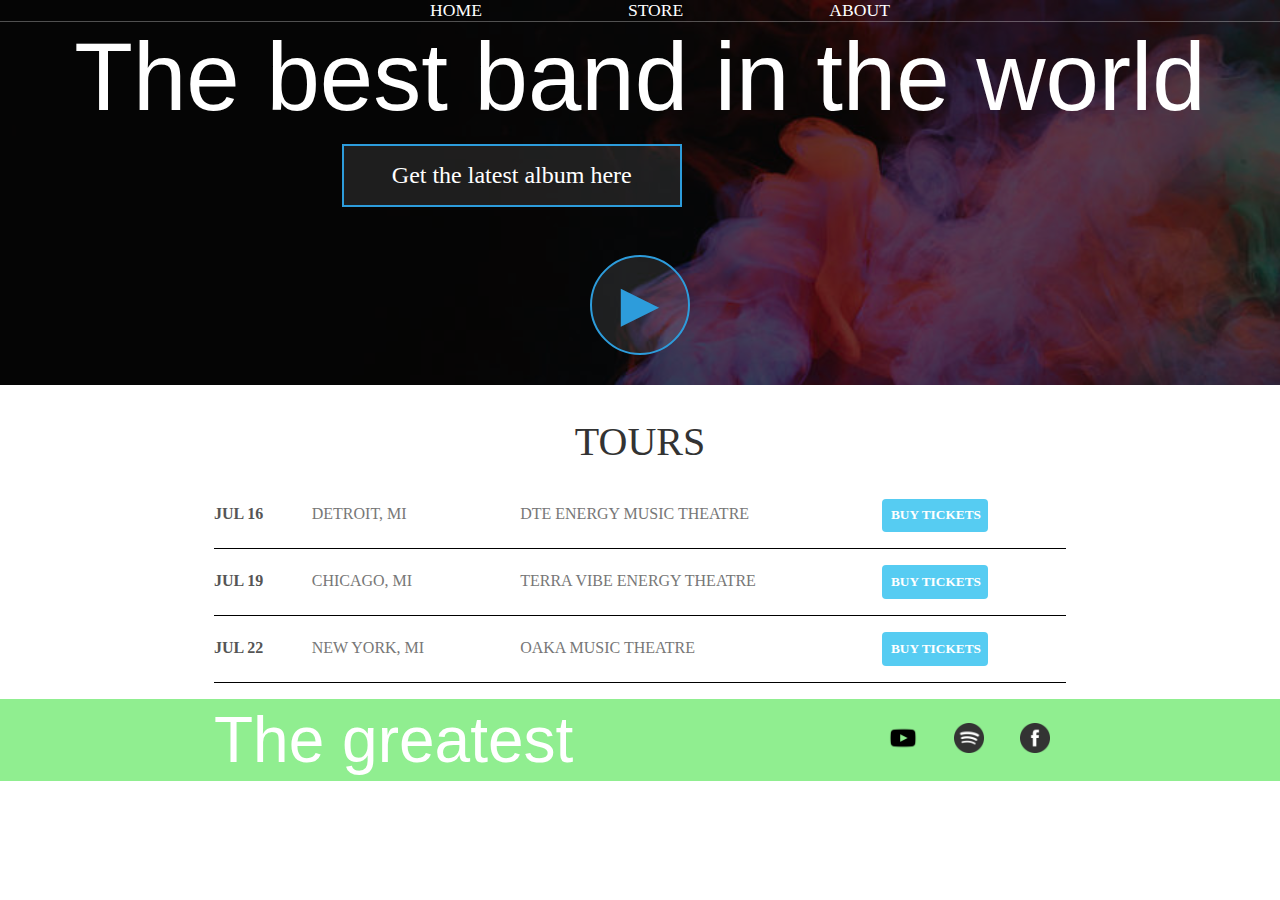
<file: index.html>
<!DOCTYPE html>
<html>

<head>
    <title>Rock Band</title>
    <link rel="stylesheet" href="style.css">
    <meta name="description" content="This is the description">
</head>

<body>
    <header class="main-header">
        <nav class="nav main-nav">
            <ul>
                <li><a href="index.html">HOME</a></li>
                <li><a href="store.html">STORE</a></li>
                <li><a href="about.html">ABOUT</a></li>
            </ul>
        </nav>
        <h1 class="band-name band-name-large">The best band in the world</h1>
        <div class="container">
            <button class="btn btn-header" type="button">Get the latest album here</button>
        </div>
        <button class="btn btn-header btn-play" type="button">&#9658;</button>
    </header>
    <section class="content-section container">
        <h2 class="section-header">TOURS</h2>
        <div>
            <div class="tour-row">
                <span class="tour-item tour-date">JUL 16</span>
                <span class="tour-item tour-city">DETROIT, MI</span>
                <span class="tour-item tour-arena">DTE ENERGY MUSIC THEATRE</span>
                <button class="btn tour-item tour-btn btn-primary" type="button">BUY TICKETS</button>
            </div>
            <div class="tour-row">
                <span class="tour-item tour-date">JUL 19</span>
                <span class="tour-item tour-city">CHICAGO, MI</span>
                <span class="tour-item tour-arena">TERRA VIBE ENERGY THEATRE</span>
                <button class="btn tour-item tour-btn btn-primary" type="button">BUY TICKETS</button>
            </div>
            <div class="tour-row">
                <span class="tour-item tour-date">JUL 22</span>
                <span class="tour-item tour-city">NEW YORK, MI</span>
                <span class="tour-item tour-arena">OAKA MUSIC THEATRE</span>
                <button class="btn tour-item tour-btn btn-primary" type="button">BUY TICKETS</button>
            </div>
        </div>
    </section>
    <footer class="main-footer">
        <div class="container main-footer-container">
            <h3 class="band-name">The greatest</h3>
            <ul class="nav footer-nav">
                <li>
                    <a href="https://Youtube.com" target="_blank">
                        <img src="images/YoutubeLogo.jpg">
                    </a>
                </li>
                <li>
                    <a href="https://Spotify.com" target="_blank">
                        <img src="images/SpotifyLogo.png">
                    </a>
                </li>
                <li>
                    <a href="https://Facebook.com" target="_blank">
                        <img src="images/FacebookLogo.png">
                    </a>
                </li>
            </ul>
        </div>
    </footer>
</body>

</html>
</file>
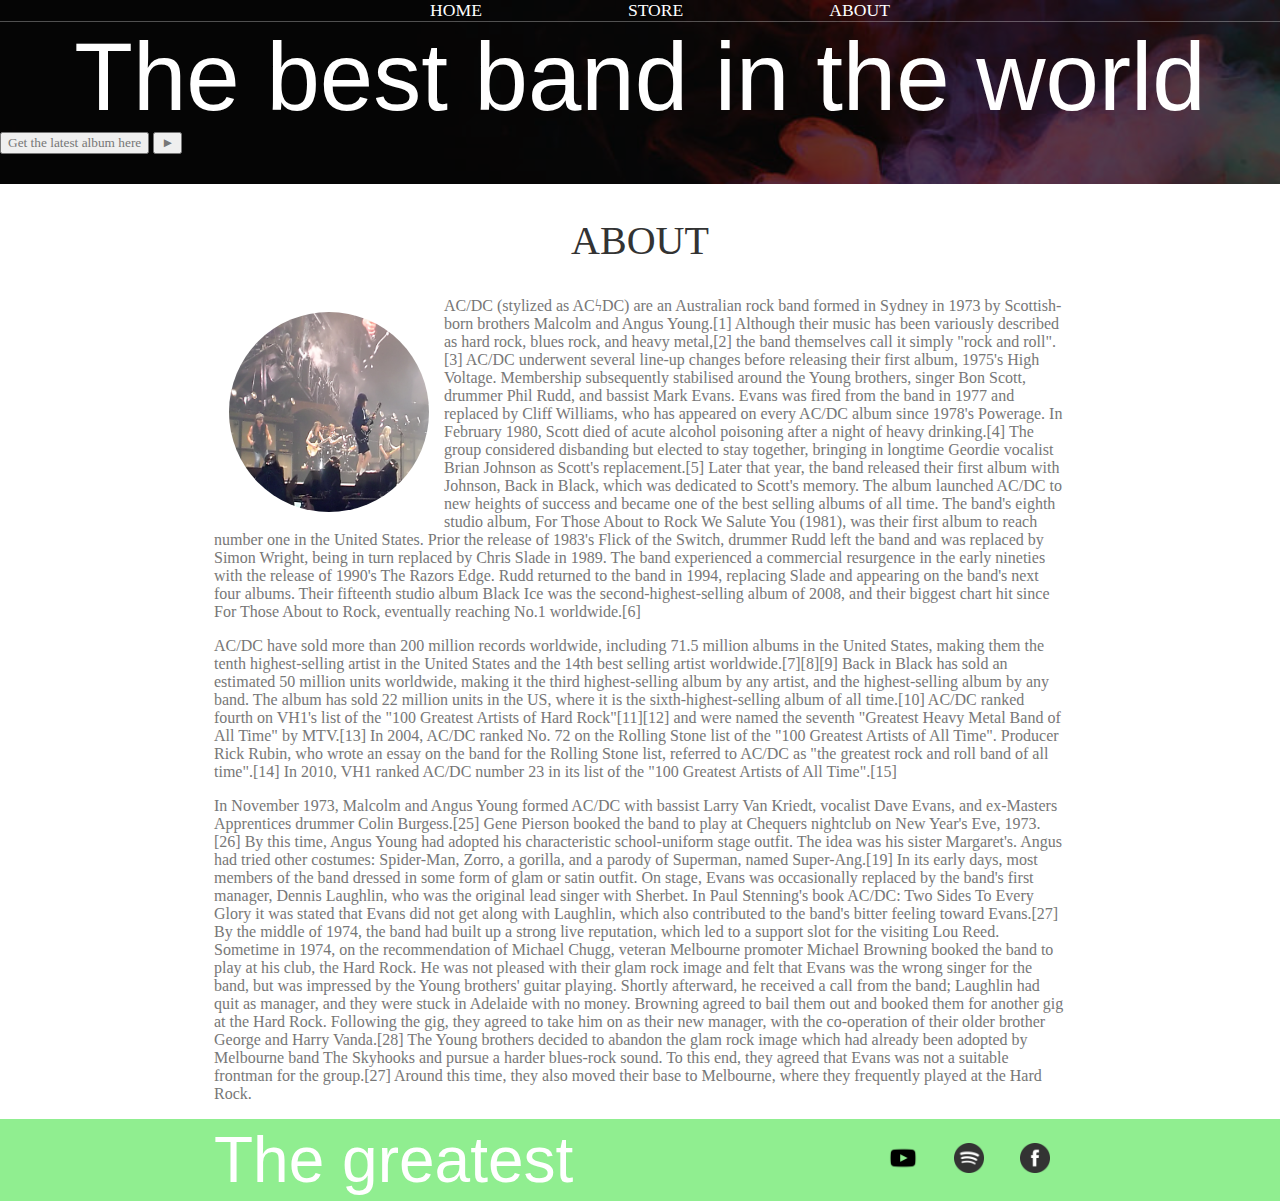
<file: about.html>
<!DOCTYPE html>
<html>

<head>
    <title>Rock Band | ABOUT</title>
    <link rel="stylesheet" href="style.css">
    <meta name="description" content="This is the description">
</head>

<body>
    <header class="main-header">
        <nav class="nav main-nav">
            <ul>
                <li><a href="index.html">HOME</a></li>
                <li><a href="store.html">STORE</a></li>
                <li><a href="about.html">ABOUT</a></li>
            </ul>
        </nav>
        <h1 class="band-name band-name-large">The best band in the world</h1>
        <button type="button">Get the latest album here</button>
        <button type="button">&#9658;</button>
    </header>
    <section class="content-section container">
        <h2 class="section-header">ABOUT</h2>
        <img class="about-band-image" src="images/ACDC.jpg">
        <p>
            AC/DC (stylized as ACϟDC) are an Australian rock band formed in Sydney in 1973 by Scottish-born brothers
            Malcolm and Angus Young.[1] Although their music has been variously described as hard rock, blues rock, and
            heavy metal,[2] the band themselves call it simply "rock and roll".[3]

            AC/DC underwent several line-up changes before releasing their first album, 1975's High Voltage. Membership
            subsequently stabilised around the Young brothers, singer Bon Scott, drummer Phil Rudd, and bassist Mark
            Evans. Evans was fired from the band in 1977 and replaced by Cliff Williams, who has appeared on every AC/DC
            album since 1978's Powerage. In February 1980, Scott died of acute alcohol poisoning after a night of heavy
            drinking.[4] The group considered disbanding but elected to stay together, bringing in longtime Geordie
            vocalist Brian Johnson as Scott's replacement.[5] Later that year, the band released their first album with
            Johnson, Back in Black, which was dedicated to Scott's memory. The album launched AC/DC to new heights of
            success and became one of the best selling albums of all time.

            The band's eighth studio album, For Those About to Rock We Salute You (1981), was their first album to reach
            number one in the United States. Prior the release of 1983's Flick of the Switch, drummer Rudd left the band
            and was replaced by Simon Wright, being in turn replaced by Chris Slade in 1989. The band experienced a
            commercial resurgence in the early nineties with the release of 1990's The Razors Edge. Rudd returned to the
            band in 1994, replacing Slade and appearing on the band's next four albums. Their fifteenth studio album
            Black Ice was the second-highest-selling album of 2008, and their biggest chart hit since For Those About to
            Rock, eventually reaching No.1 worldwide.[6]

        </p>
        <p>
            AC/DC have sold more than 200 million records worldwide, including 71.5 million albums in the United States,
            making them the tenth highest-selling artist in the United States and the 14th best selling artist
            worldwide.[7][8][9] Back in Black has sold an estimated 50 million units worldwide, making it the third
            highest-selling album by any artist, and the highest-selling album by any band. The album has sold 22
            million units in the US, where it is the sixth-highest-selling album of all time.[10] AC/DC ranked fourth on
            VH1's list of the "100 Greatest Artists of Hard Rock"[11][12] and were named the seventh "Greatest Heavy
            Metal Band of All Time" by MTV.[13] In 2004, AC/DC ranked No. 72 on the Rolling Stone list of the "100
            Greatest Artists of All Time". Producer Rick Rubin, who wrote an essay on the band for the Rolling Stone
            list, referred to AC/DC as "the greatest rock and roll band of all time".[14] In 2010, VH1 ranked AC/DC
            number 23 in its list of the "100 Greatest Artists of All Time".[15]
        </p>
        <p>
            In November 1973, Malcolm and Angus Young formed AC/DC with bassist Larry Van Kriedt, vocalist Dave Evans,
            and ex-Masters Apprentices drummer Colin Burgess.[25] Gene Pierson booked the band to play at Chequers
            nightclub on New Year's Eve, 1973.[26] By this time, Angus Young had adopted his characteristic
            school-uniform stage outfit. The idea was his sister Margaret's. Angus had tried other costumes: Spider-Man,
            Zorro, a gorilla, and a parody of Superman, named Super-Ang.[19] In its early days, most members of the band
            dressed in some form of glam or satin outfit. On stage, Evans was occasionally replaced by the band's first
            manager, Dennis Laughlin, who was the original lead singer with Sherbet. In Paul Stenning's book AC/DC: Two
            Sides To Every Glory it was stated that Evans did not get along with Laughlin, which also contributed to the
            band's bitter feeling toward Evans.[27]

            By the middle of 1974, the band had built up a strong live reputation, which led to a support slot for the
            visiting Lou Reed. Sometime in 1974, on the recommendation of Michael Chugg, veteran Melbourne promoter
            Michael Browning booked the band to play at his club, the Hard Rock. He was not pleased with their glam rock
            image and felt that Evans was the wrong singer for the band, but was impressed by the Young brothers' guitar
            playing. Shortly afterward, he received a call from the band; Laughlin had quit as manager, and they were
            stuck in Adelaide with no money. Browning agreed to bail them out and booked them for another gig at the
            Hard Rock. Following the gig, they agreed to take him on as their new manager, with the co-operation of
            their older brother George and Harry Vanda.[28] The Young brothers decided to abandon the glam rock image
            which had already been adopted by Melbourne band The Skyhooks and pursue a harder blues-rock sound. To this
            end, they agreed that Evans was not a suitable frontman for the group.[27] Around this time, they also moved
            their base to Melbourne, where they frequently played at the Hard Rock.
        </p>
    </section>
    <footer class="main-footer">
        <div class="container main-footer-container">
            <h3 class="band-name">The greatest</h3>
            <ul class="nav footer-nav">
                <li>
                    <a href="https://Youtube.com" target="_blank">
                        <img src="images/YoutubeLogo.jpg">
                    </a>
                </li>
                <li>
                    <a href="https://Spotify.com" target="_blank">
                        <img src="images/SpotifyLogo.png">
                    </a>
                </li>
                <li>
                    <a href="https://Facebook.com" target="_blank">
                        <img src="images/FacebookLogo.png">
                    </a>
                </li>
            </ul>
        </div>
    </footer>
</body>

</html>
</file>
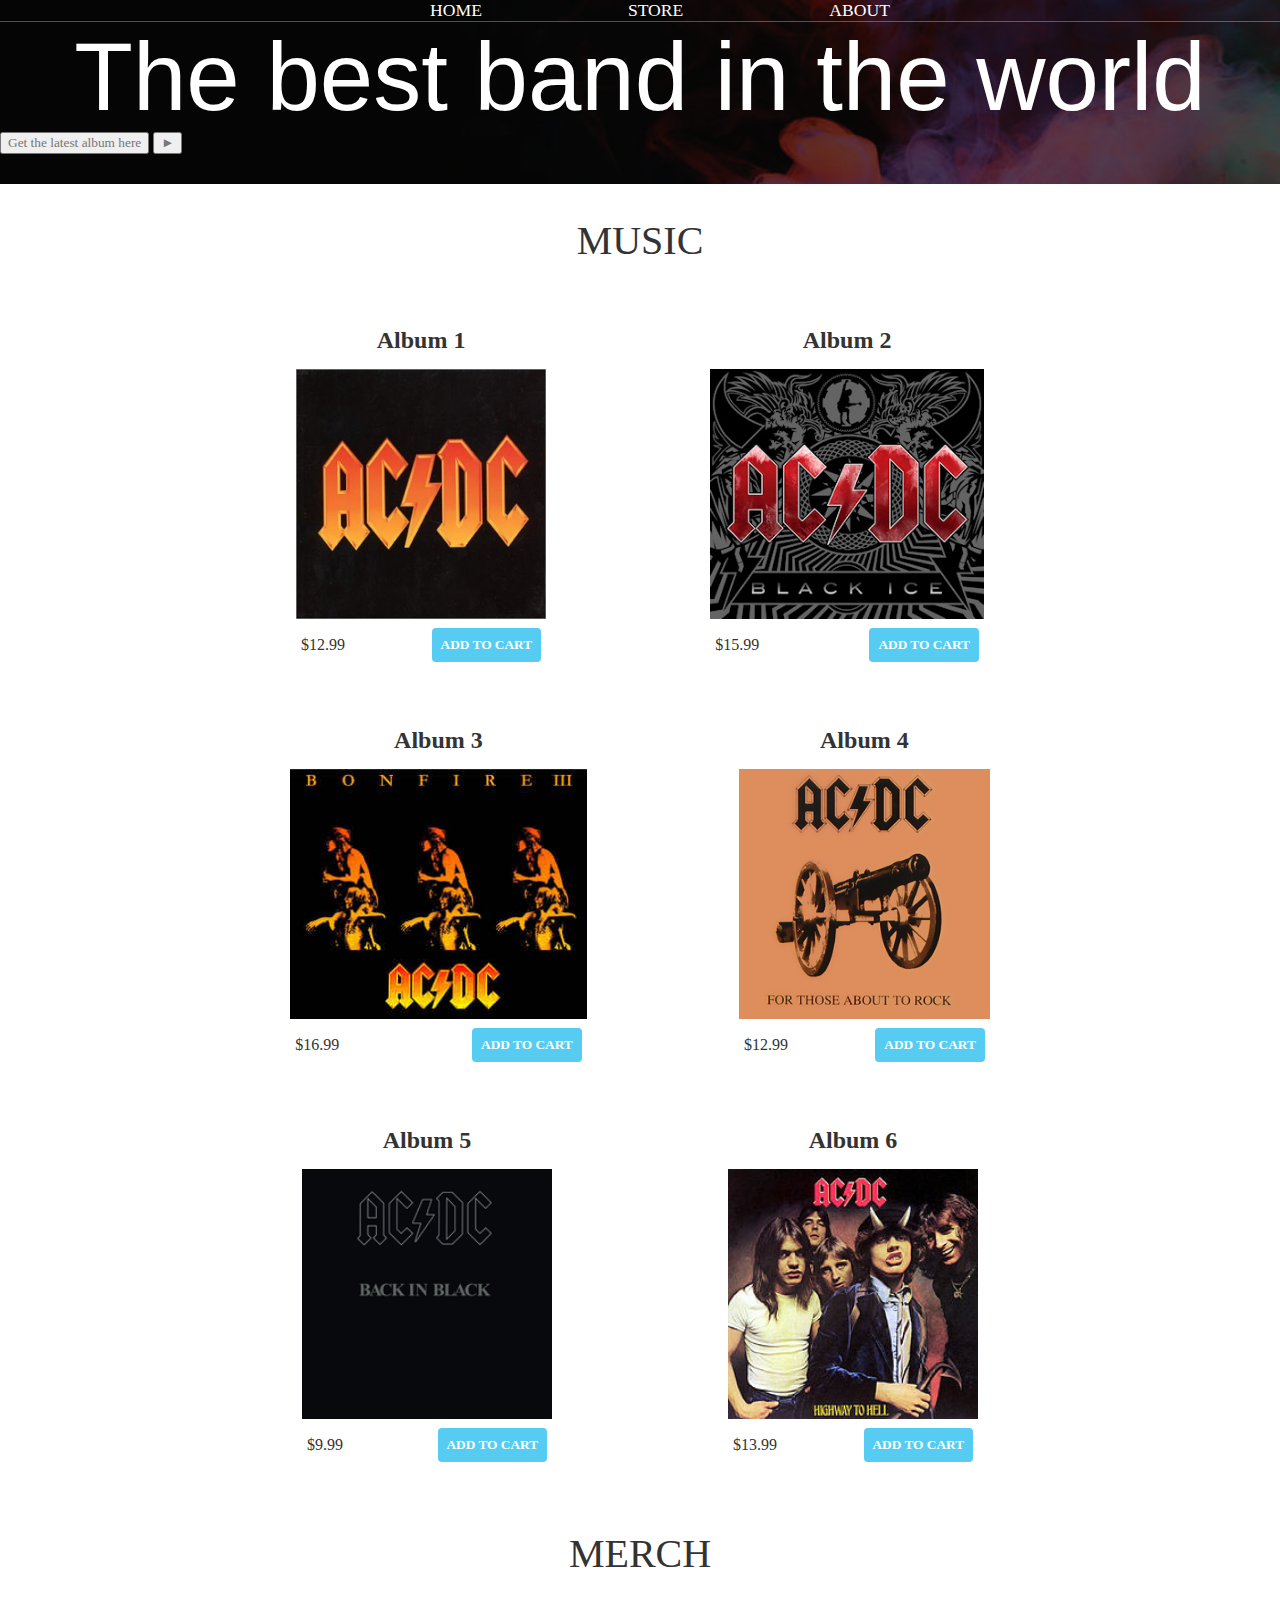
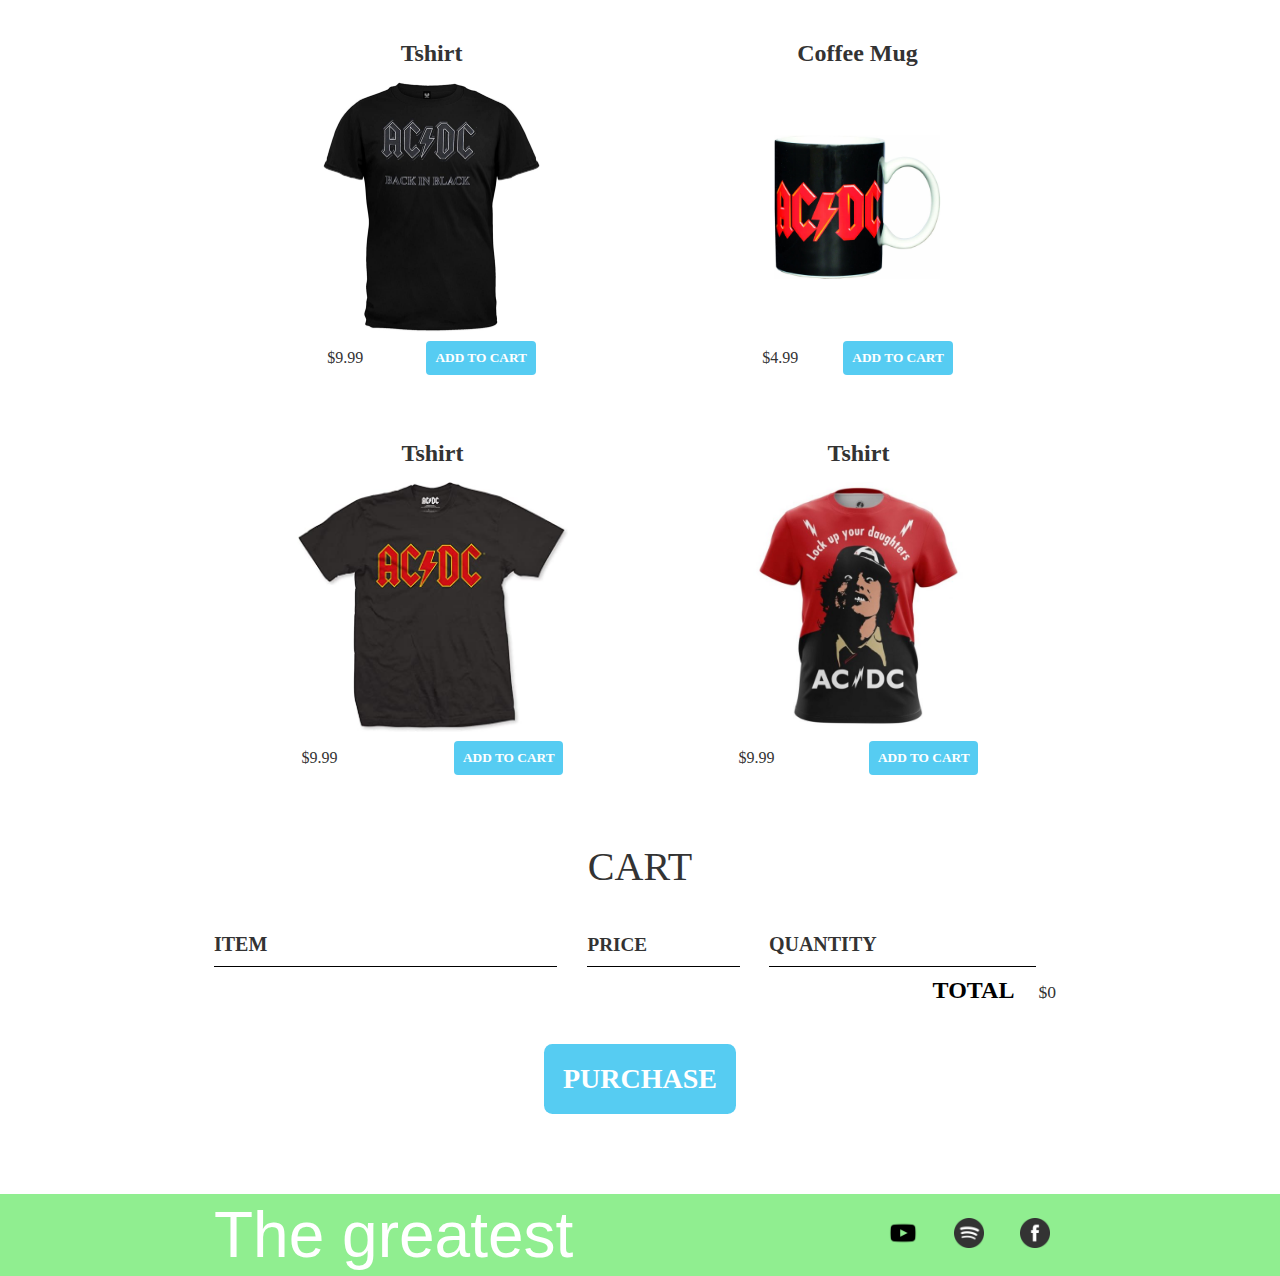
<file: store.html>
<!DOCTYPE html>
<html>

<head>
    <title>Rock Band | STORE</title>
    <link rel="stylesheet" href="style.css">
    <script src="store.js" async></script>
    <meta name="description" content="This is the description">
</head>

<body>
    <header class="main-header">
        <nav class="main-nav nav">
            <ul>
                <li><a href="index.html">HOME</a></li>
                <li><a href="store.html">STORE</a></li>
                <li><a href="about.html">ABOUT</a></li>
            </ul>
        </nav>
        <h1 class="band-name band-name-large">The best band in the world</h1>
        <button type="button">Get the latest album here</button>
        <button type="button">&#9658;</button>
    </header>
    <section class="container content-section">
        <h2 class="section-header">MUSIC</h2>
        <div class="shop-items">
            <div class="shop-item">
                <span class="shop-item-title">Album 1</span>
                <img class="shop-item-image" src="images/acdcalbum1.jpg">
                <div class="shop-item-details">
                    <span class="shop-item-price">$12.99</span>
                    <button class="btn btn-primary shop-item-button" role="button">ADD TO CART</button>
                </div>
            </div>
            <div class="shop-item">
                <span class="shop-item-title">Album 2</span>
                <img class="shop-item-image" src="images/acdcalbum2.jpg">
                <div class="shop-item-details">
                    <span class="shop-item-price">$15.99</span>
                    <button class="btn btn-primary shop-item-button" role="button">ADD TO CART</button>
                </div>
            </div>
            <div class="shop-item">
                <span class="shop-item-title">Album 3</span>
                <img class="shop-item-image" src="images/acdcalbum3.jpg">
                <div class="shop-item-details">
                    <span class="shop-item-price">$16.99</span>
                    <button class="btn btn-primary shop-item-button" role="button">ADD TO CART</button>
                </div>
            </div>
            <div class="shop-item">
                <span class="shop-item-title">Album 4</span>
                <img class="shop-item-image" src="images/acdcalbum4.jpg">
                <div class="shop-item-details">
                    <span class="shop-item-price">$12.99</span>
                    <button class="btn btn-primary shop-item-button" role="button">ADD TO CART</button>
                </div>
            </div>
            <div class="shop-item">
                <span class="shop-item-title">Album 5</span>
                <img class="shop-item-image" src="images/acdcalbum5.jpg">
                <div class="shop-item-details">
                    <span class="shop-item-price">$9.99</span>
                    <button class="btn btn-primary shop-item-button" role="button">ADD TO CART</button>
                </div>
            </div>
            <div class="shop-item">
                <span class="shop-item-title">Album 6</span>
                <img class="shop-item-image" src="images/acdcalbum6.jpg">
                <div class="shop-item-details">
                    <span class="shop-item-price">$13.99</span>
                    <button class="btn btn-primary shop-item-button" role="button">ADD TO CART</button>
                </div>
            </div>
        </div>

    </section>

    <section class="container content-section">
        <h2 class="section-header">MERCH</h2>
        <div class="shop-items">
            <div class="shop-item">
                <span class="shop-item-title">Tshirt</span>
                <img class="shop-item-image" src="images/acdctshirt.jpg">
                <div class="shop-item-details">
                    <span class="shop-item-price">$9.99</span>
                    <button class="btn btn-primary shop-item-button" type="button">ADD TO CART</button>
                </div>
            </div>
            <div class="shop-item">
                <span class="shop-item-title">Coffee Mug</span>
                <img class="shop-item-image" src="images/acdccup.jpg">
                <div class="shop-item-details">
                    <span class="shop-item-price">$4.99</span>
                    <button class="btn btn-primary shop-item-button" type="button">ADD TO CART</button>
                </div>
            </div>
            <div class="shop-item">
                <span class="shop-item-title">Tshirt</span>
                <img class="shop-item-image" src="images/acdctshirt2.jpg">
                <div class="shop-item-details">
                    <span class="shop-item-price">$9.99</span>
                    <button class="btn btn-primary shop-item-button" type="button">ADD TO CART</button>
                </div>
            </div>
            <div class="shop-item">
                <span class="shop-item-title">Tshirt</span>
                <img class="shop-item-image" src="images/acdctshirt3.jpg">
                <div class="shop-item-details">
                    <span class="shop-item-price">$9.99</span>
                    <button class="btn btn-primary shop-item-button" type="button">ADD TO CART</button>
                </div>
            </div>
        </div>
    </section>

    <section class="container content-section">
        <h2 class="section-header">CART</h2>
        <div class="cart-row">
            <span class="cart-item cart-header cart-column">ITEM</span>
            <span class="cart-price cart-header cart-column">PRICE</span>
            <span class="cart-quantity cart-header cart-column">QUANTITY</span>
        </div>
        <div class="cart-items">
            <!-- <div class="cart-row">
                <div class="cart-item cart-column">
                    <img class="cart-item-image" src="images/acdcalbum1.jpg" width="100" height="100">
                    <span class="cart-item-title">Album</span>
                </div>
                <span class="cart-price cart-column">$9,99</span>
                <div class="cart-quantity cart-column">
                    <input class="cart-quantity-input" type="number" value="1">
                    <button class="btn btn-danger" role="button">REMOVE</button>
                </div>
            </div>
            <div class="cart-row">
                <div class="cart-item cart-column">
                    <img class="cart-item-image" src="images/acdccup.jpg" width="100" height="100">
                    <span class="cart-item-title">Cup</span>
                </div>
                <span class="cart-price cart-column">$12,99</span>
                <div class="cart-quantity cart-column">
                    <input class="cart-quantity-input" type="number" value="1">
                    <button class="btn btn-danger" role="button">REMOVE</button>
                </div>
            </div> -->
        </div>

        <div class="cart-total">
            <span class="cart-total-title">TOTAL</span>
            <span class="cart-total-price">$0</span>
        </div>

        <button class="btn btn-primary btn-purchase" type="button">PURCHASE</button>
    </section>
    <footer class="main-footer">
        <div class="container main-footer-container">
            <h3 class="band-name">The greatest</h3>
            <ul class="nav footer-nav">
                <li>
                    <a href="https://Youtube.com" target="_blank">
                        <img src="images/YoutubeLogo.jpg">
                    </a>
                </li>
                <li>
                    <a href="https://Spotify.com" target="_blank">
                        <img src="images/SpotifyLogo.png">
                    </a>
                </li>
                <li>
                    <a href="https://Facebook.com" target="_blank">
                        <img src="images/FacebookLogo.png">
                    </a>
                </li>
            </ul>
        </div>
    </footer>

</body>

</html>
</file>
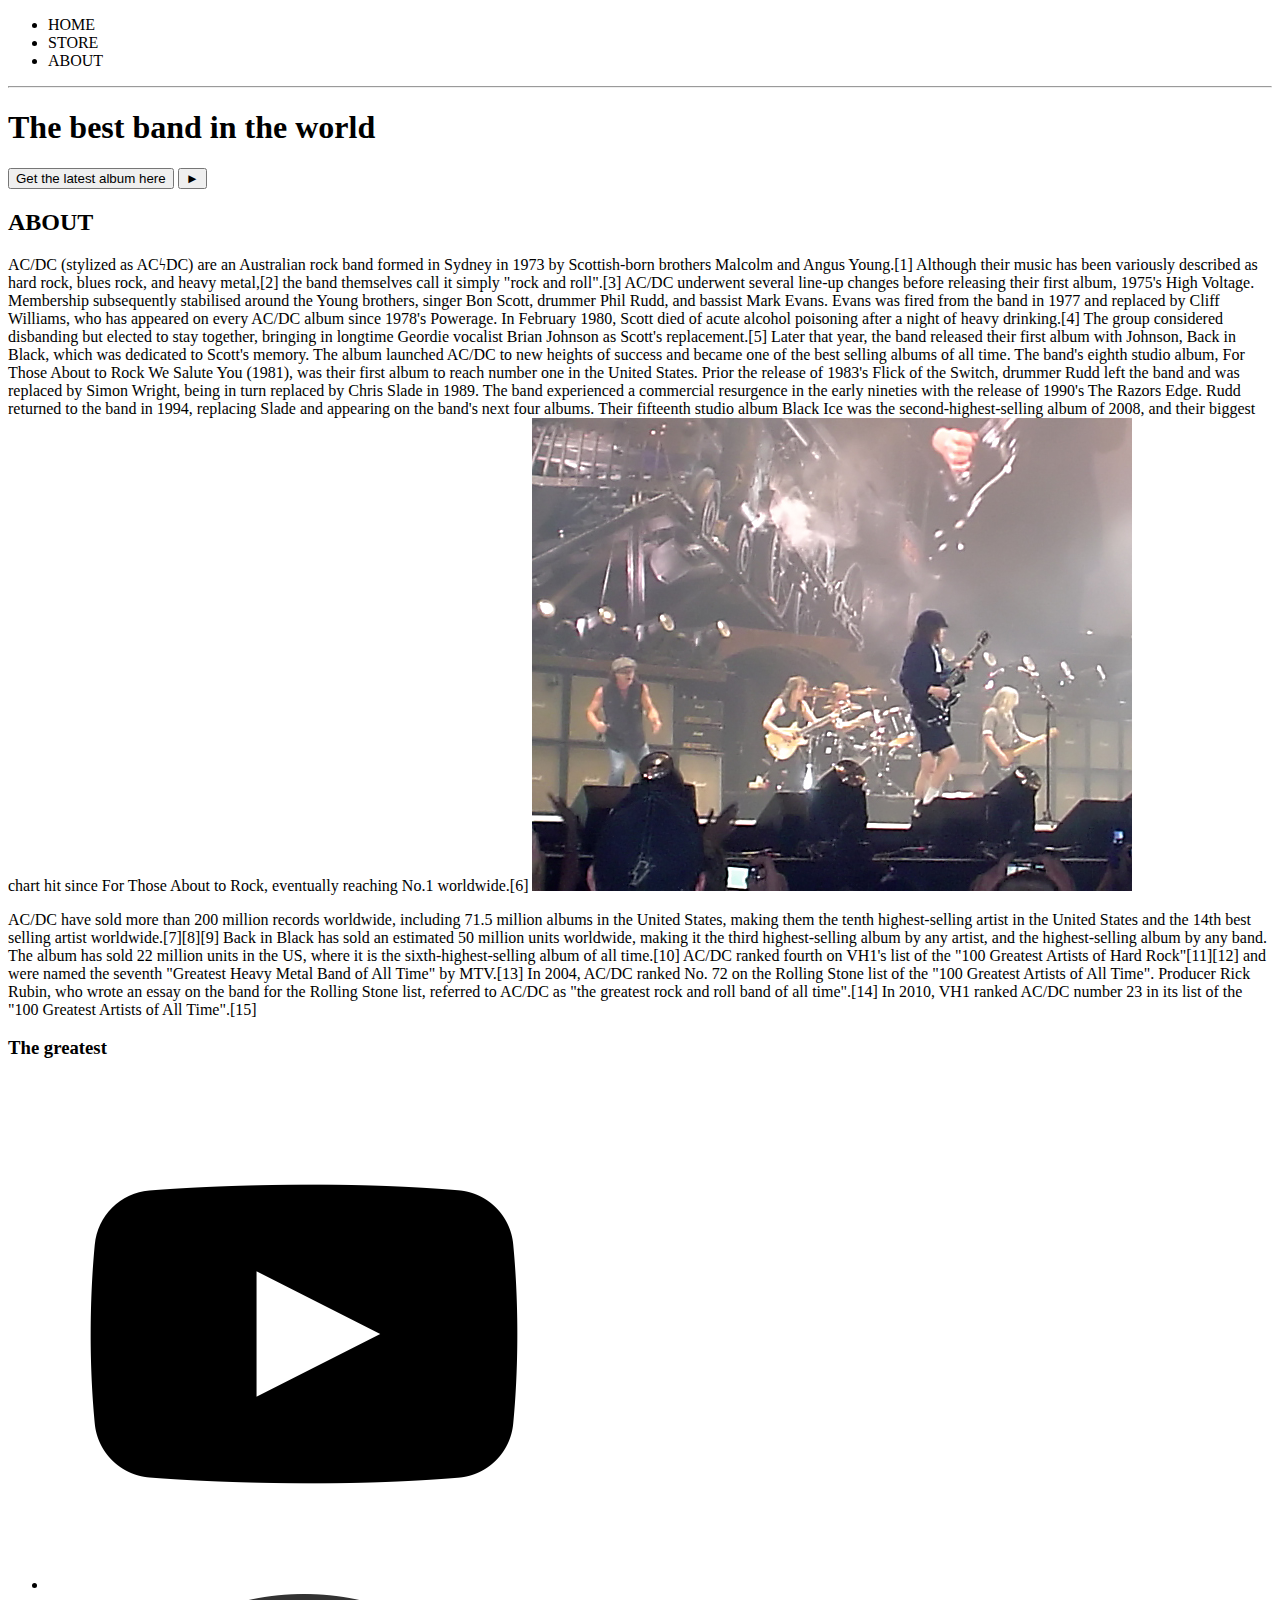
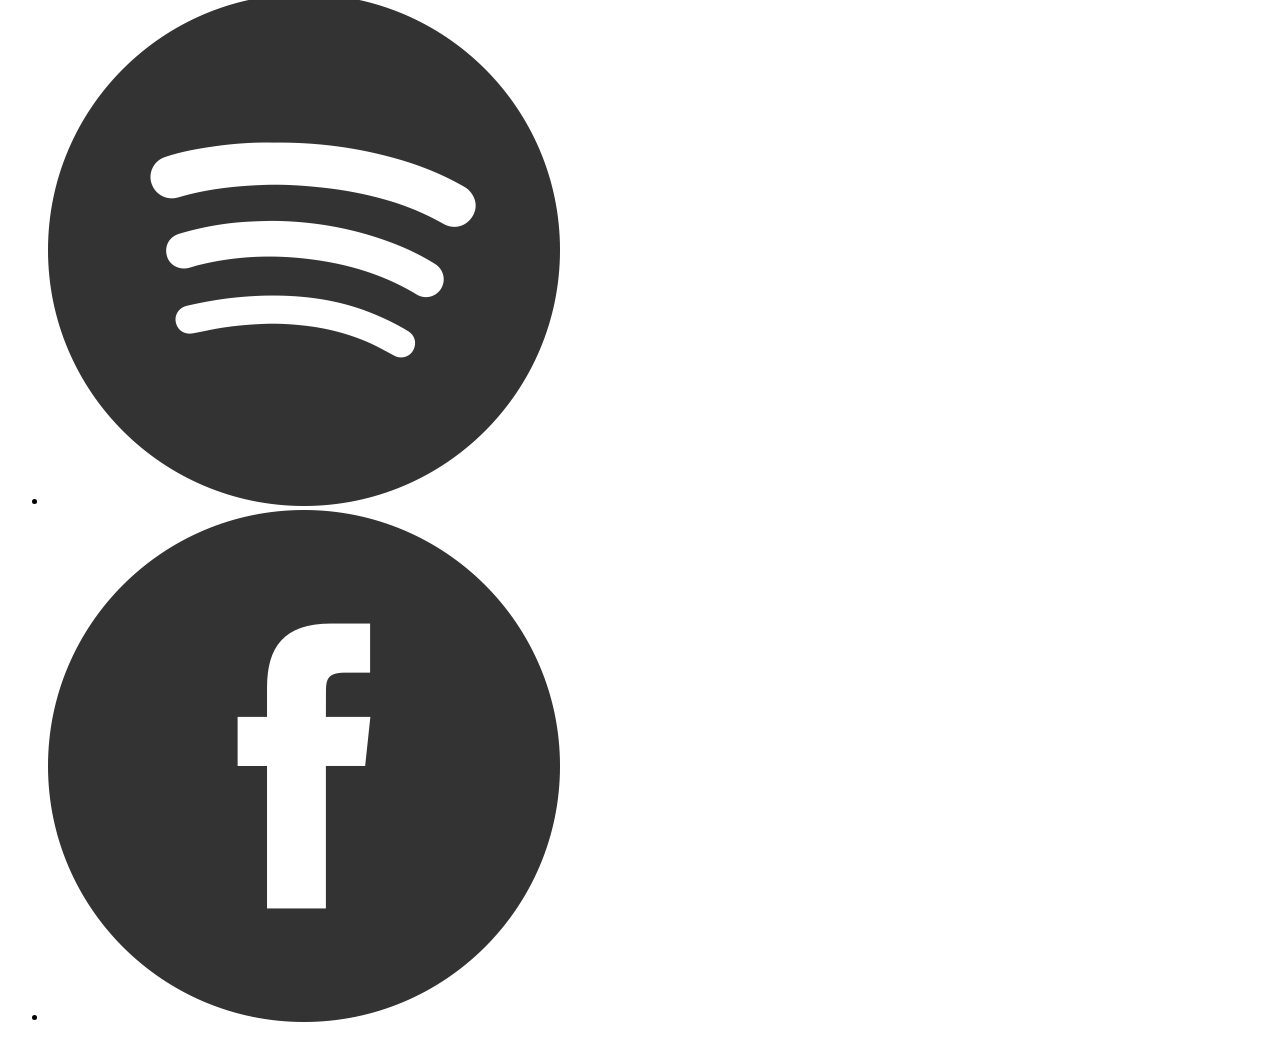
<file: images/about.html>
<!DOCTYPE html>
<html>

<head>
    <title>Rock Band | ABOUT</title>
    <meta name="description" content="This is the description">
</head>

<body>
    <header>
        <nav>
            <ul>
                <li>HOME</li>
                <li>STORE</li>
                <li>ABOUT</li>
            </ul>
        </nav>
        <hr>
        <h1>The best band in the world</h1>
        <button type="button">Get the latest album here</button>
        <button type="button">&#9658;</button>
    </header>
    <section>
        <h2>ABOUT</h2>
        <p>
            AC/DC (stylized as ACϟDC) are an Australian rock band formed in Sydney in 1973 by Scottish-born brothers
            Malcolm and Angus Young.[1] Although their music has been variously described as hard rock, blues rock, and
            heavy metal,[2] the band themselves call it simply "rock and roll".[3]

            AC/DC underwent several line-up changes before releasing their first album, 1975's High Voltage. Membership
            subsequently stabilised around the Young brothers, singer Bon Scott, drummer Phil Rudd, and bassist Mark
            Evans. Evans was fired from the band in 1977 and replaced by Cliff Williams, who has appeared on every AC/DC
            album since 1978's Powerage. In February 1980, Scott died of acute alcohol poisoning after a night of heavy
            drinking.[4] The group considered disbanding but elected to stay together, bringing in longtime Geordie
            vocalist Brian Johnson as Scott's replacement.[5] Later that year, the band released their first album with
            Johnson, Back in Black, which was dedicated to Scott's memory. The album launched AC/DC to new heights of
            success and became one of the best selling albums of all time.

            The band's eighth studio album, For Those About to Rock We Salute You (1981), was their first album to reach
            number one in the United States. Prior the release of 1983's Flick of the Switch, drummer Rudd left the band
            and was replaced by Simon Wright, being in turn replaced by Chris Slade in 1989. The band experienced a
            commercial resurgence in the early nineties with the release of 1990's The Razors Edge. Rudd returned to the
            band in 1994, replacing Slade and appearing on the band's next four albums. Their fifteenth studio album
            Black Ice was the second-highest-selling album of 2008, and their biggest chart hit since For Those About to
            Rock, eventually reaching No.1 worldwide.[6]
            <img src="ACDC.jpg">

        </p>
        <p>
            AC/DC have sold more than 200 million records worldwide, including 71.5 million albums in the United States,
            making them the tenth highest-selling artist in the United States and the 14th best selling artist
            worldwide.[7][8][9] Back in Black has sold an estimated 50 million units worldwide, making it the third
            highest-selling album by any artist, and the highest-selling album by any band. The album has sold 22
            million units in the US, where it is the sixth-highest-selling album of all time.[10] AC/DC ranked fourth on
            VH1's list of the "100 Greatest Artists of Hard Rock"[11][12] and were named the seventh "Greatest Heavy
            Metal Band of All Time" by MTV.[13] In 2004, AC/DC ranked No. 72 on the Rolling Stone list of the "100
            Greatest Artists of All Time". Producer Rick Rubin, who wrote an essay on the band for the Rolling Stone
            list, referred to AC/DC as "the greatest rock and roll band of all time".[14] In 2010, VH1 ranked AC/DC
            number 23 in its list of the "100 Greatest Artists of All Time".[15]
        </p>
    </section>
    <footer>
        <h3>The greatest</h3>
        <ul>
            <li><img src="YoutubeLogo.jpg"></li>
            <li><img src="SpotifyLogo.png"></li>
            <li><img src="FacebookLogo.png"></li>
        </ul>
    </footer>
</body>

</html>
</file>
<file: style.css>
*{
    box-sizing: border-box;
    font-family: 'Times New Roman', Times, serif;
    color: #777;
}

html, body {
    margin: 0;
    padding: 0;
}

.main-nav{
    text-align: center;
    font-size: 1.1em;
    font-weight: lighter;
    border-bottom: 1px solid rgba(255,255,255, .3);
}

.main-nav li{
    padding: 0 5%;
}

.nav ul{
    margin: 0;
}

.nav li{
    display: inline;
}

.nav a{
    display: inline;
    padding: .5em;
    color: white;
    text-decoration: none;
}

.nav a:hover{
    background-color: rgba(255,255,255, .3);
}

.main-header{
    background-image: url('images/headerBackground.jpg');
    background-color: rgba(0,0,0,.6);
    background-blend-mode: multiply;
    background-size: cover;
    padding-bottom: 30px;
}

.band-name{
    text-align: center;
    margin: 0;
    font-size: 4em;
    font-family: -apple-system, BlinkMacSystemFont, 'Segoe UI', Roboto, Oxygen, Ubuntu, Cantarell, 'Open Sans', 'Helvetica Neue', sans-serif;
    font-weight: normal;
    color: white;
}

.band-name-large{
    font-size: 6em;
}

.content-section{
    margin: 1em;
}

.container{
    max-width: 900px;
    margin: 0 auto;
    padding: 0 1.5em;
}

.section-header{
    font-family: Georgia, 'Times New Roman', Times, serif;
    font-weight: normal;
    color: #333;
    text-align: center;
    font-size: 2.5em;
}

.about-band-image{
    float: left;
    height: 200px;
    width: 200px;
    margin: 15px;
    border-radius: 50%;
}

.main-footer{
    background-color: lightgreen;
    padding: .25em 0;
}

.main-footer-container{
    display: flex;
    align-items: center;
}

.main-footer-container ul{
    flex-grow: 1;
    text-align: end;
}

.footer-nav li{
    padding: 0 .5em;
}

.footer-nav img{
    width: 30px;
    height: 30px;
}

.btn{
    text-align: center;
    vertical-align: middle;
    padding: .67em;
    cursor: pointer;
}

.btn-header{
    margin: .5em 15% 2em 15%;
    color: white;
    border: 2px solid #2D9CDB;
    background-color: rgba(255, 255, 255, .1);
    border-radius: 0;
    font-size: 1.5em;
    font-weight: lighter;
    padding-left: 2em;
    padding-right: 2em;
}

.btn-header:hover{
    background-color: rgba(255, 255, 255, .3);
}

.btn-play{
    display: block;
    margin: 0 auto;
    color: #2D9CDB;
    font-size: 4em;
    border-radius: 50%;
    padding: 0;
    width: 100px;
    height: 100px;
}

.tour-row{
    border-bottom: 1px solid black;
    padding-bottom: 1em;
    margin-bottom: 1em;
}

.tour-row :last-child{
    border-bottom: none;
}

.tour-item{
    padding-right: .5em;
    display: inline-block;
}

.tour-date{
    color: #555;
    font-weight: bold;
    width: 11%;
}

.tour-city{
    width: 24%;
}

.tour-arena {
    width: 42%;
}

.tour-btn{
    max-width: 19%;  
}

.btn-primary{
    color: white;
    background-color: #56CCF2;
    border: none;
    border-radius: .3em;
    font-weight: bold;
}

.btn-primary:hover{
    background-color: #2D9CDB;
}

.shop-item{
    margin: 30px;
}

.shop-item-title{
    display: block;
    width: 100%;
    text-align: center;
    font-weight: bold;
    font-size: 1.5em;
    color: #333;
    margin-bottom: 15px;
}

.shop-item-image{
    height: 250px;

}

.shop-item-details{
    display: flex;
    align-items: center;
    padding: 5px;
}

.shop-item-price{
    flex-grow: 1;
    color: #333;
}

.shop-items{
    display: flex;
    flex-wrap: wrap;
    justify-content: space-around;
}
.cart-header{
    font-weight: bold;
    font-size:  1.25em;
    color: #333;
}
.cart-column{
    display: flex;
    align-items: center;
    border-bottom: 1px solid black;
    margin-right: 1.5em;
    padding-bottom: 10px;
    margin-top: 10px;
}
.cart-row{
    display: flex;
}
.cart-item{
    width: 45%;
}
.cart-price{
    width: 20%;
    font-size: 1.2em;
    color: #333;
}
.cart-quantity{
    width: 35%;
}

.cart-item-title{
    color: #333;
    margin-left: .5em;
    font-size: 1.2em;
}

.cart-item-image{
    width: 75px;
    height: auto;
    border-radius: 10px;
}

.btn-danger{
    color: white;
    background-color: #EB5757;
    border-radius: .3em;
    font-weight: bold;
}

.btn-danger:hover{
    background-color: #CC4C4C;
}

.cart-quantity-input{
    height: 34px;
    width: 50px;
    border-radius: 5px;
    border: 1px solid #56CCF2;
    background-color: #eee;
    color: #333;
    padding: 0;
    text-align: center;
    font-size: 1.2em;
    margin-right: 25px;
}

.cart-row:last-child{
    border-bottom: 1px solid black;
}

.cart-row:last-child .cart-column{
    border: none;
}

.cart-total{
    text-align: end;
    margin-top: 10px;
    margin-right: 10px;
}

.cart-total-title{
    font-weight: bold;
    font-size: 1.5em;
    color: black;
    margin-right: 20px;
}
.cart-total-price{
    color: #333;
    font-size: 1.1em;
}
.btn-purchase{
    display: block;
    margin: 40px auto 80px auto;
    font-size: 1.75em;
}
</file>
